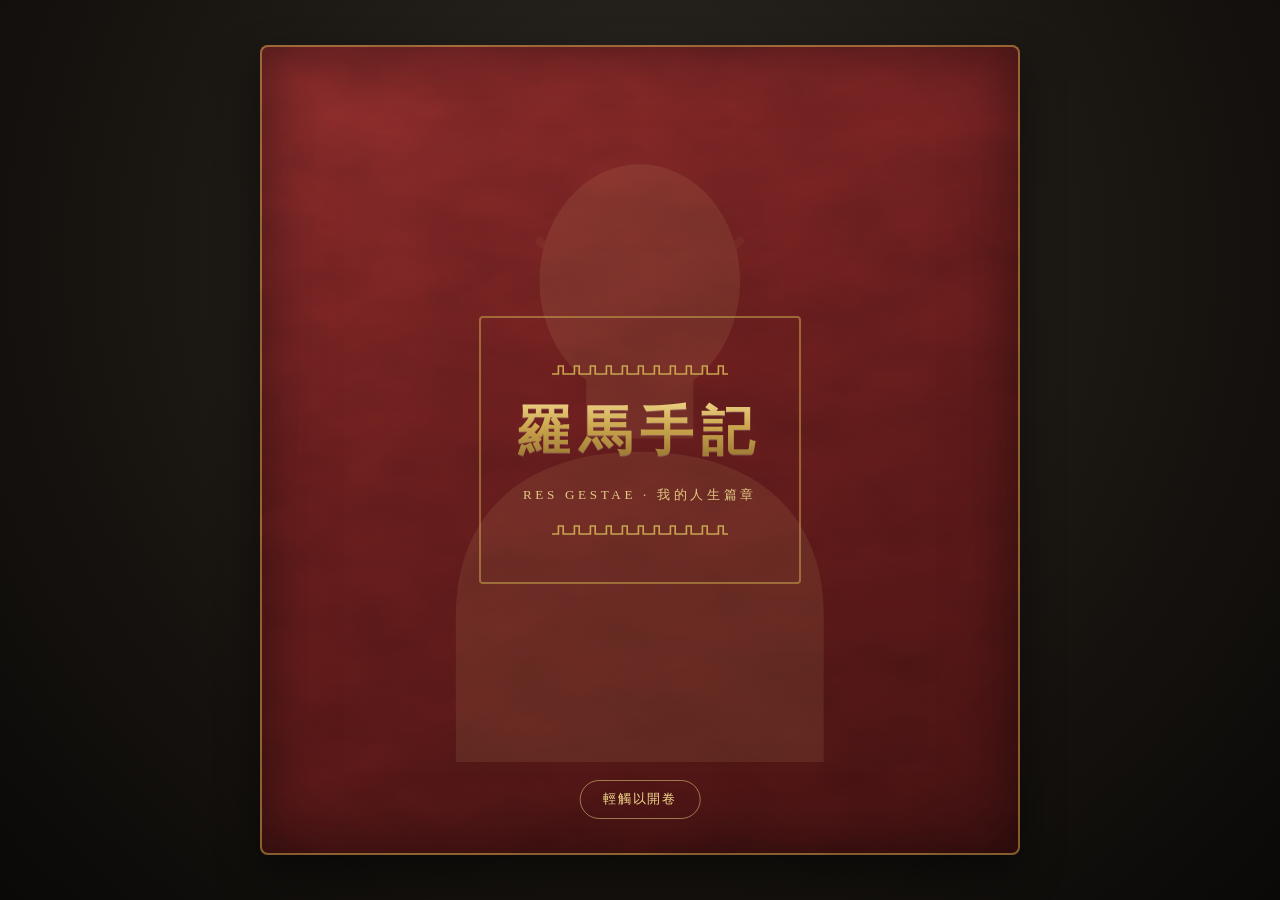
<file: index.html>
<!DOCTYPE html>
<html lang="zh-Hant">
<head>
<meta charset="UTF-8">
<meta name="viewport" content="width=device-width, initial-scale=1.0, viewport-fit=cover">
<title>羅馬手記 · Res Gestae</title>
<style>
  :root{
    --marble-white:#f2efe9;
    --marble-grey:#cfc9bd;
    --marble-vein:#a8a196;
    --marble-dark:#8b8377;
    --leather:#5c1a1a;
    --leather-dark:#3a0f0f;
    --leather-highlight:#7a2727;
    --gold:#c9a44c;
    --gold-bright:#f2d98d;
    --gold-dark:#8a6a2c;
    --parchment:#ecdcb8;
    --parchment-shadow:#d8c49a;
    --parchment-edge:#b89b6a;
    --ink:#2b2420;
    --ink-faded:#574d3f;
    --wax:#7a1f1f;
    --wax-dark:#4c0f0f;
    --wax-highlight:#b23b3b;
    --shadow-soft: 0 18px 44px rgba(0,0,0,.45);
  }

  *{ box-sizing:border-box; }
  html,body{ height:100%; margin:0; }
  body{
    font-family: Georgia, 'Noto Serif TC', 'PMingLiU', 'Times New Roman', serif;
    background:
      radial-gradient(ellipse at 50% 28%, #2c2822 0%, #17130f 62%, #0a0908 100%);
    color: var(--ink);
    overflow:hidden;
    -webkit-font-smoothing:antialiased;
  }
  button{ font-family:inherit; cursor:pointer; }
  input,textarea{ font-family:inherit; }

  .defs-lib{ position:absolute; width:0; height:0; overflow:hidden; }

  /* ===== GOLD TEXT ===== */
  .gold-text{
    background: linear-gradient(180deg, var(--gold-bright), var(--gold) 45%, var(--gold-dark));
    -webkit-background-clip:text; background-clip:text; color:transparent;
    filter: drop-shadow(0 1px 0 rgba(255,255,255,.18));
  }

  /* ===== STAGE / STATE MACHINE ===== */
  .stage{
    position:relative; width:100vw; height:100vh;
    display:flex; align-items:center; justify-content:center;
    perspective: 1800px;
  }
  .view{
    position:absolute;
    width:min(92vw, 760px); height:min(90vh, 900px);
    display:flex; opacity:0; visibility:hidden; pointer-events:none;
    transform: rotateY(-16deg) translateZ(-90px);
    transform-origin:left center;
    transition: opacity .55s ease, transform .65s cubic-bezier(.22,.61,.36,1);
  }
  .stage[data-view="COVER"] .view-cover,
  .stage[data-view="TOC"] .view-toc,
  .stage[data-view="READ"] .view-read,
  .stage[data-view="EDIT"] .view-edit{
    opacity:1; visibility:visible; pointer-events:auto;
    transform: rotateY(0deg) translateZ(0);
  }
  @media (prefers-reduced-motion: reduce){
    .view{ transition: opacity .3s ease; transform:none !important; }
  }
  @media (max-width: 640px){
    .stage{ perspective:none; }
    .view{ transform: translateY(26px); }
  }

  /* ===== COVER ===== */
  .cover{
    position:relative; width:100%; height:100%; border-radius:8px; cursor:pointer;
    background: linear-gradient(160deg, var(--leather-highlight), var(--leather) 40%, var(--leather-dark) 100%);
    box-shadow: var(--shadow-soft), inset 0 0 0 2px rgba(201,164,76,.45), inset 0 0 70px rgba(0,0,0,.55);
    display:flex; align-items:center; justify-content:center; overflow:hidden;
    outline:none;
  }
  .cover-texture{ position:absolute; inset:0; filter:url(#marble-noise); mix-blend-mode:overlay; opacity:.28; pointer-events:none; }
  .cover-bust-watermark{ position:absolute; width:66%; height:auto; opacity:.09; color:var(--gold-bright); top:6%; left:17%; pointer-events:none; }
  .cover-frame{
    position:relative; z-index:1; text-align:center; padding:44px 36px;
    border:2px solid rgba(201,164,76,.55); border-radius:4px; margin:34px;
    display:flex; flex-direction:column; align-items:center; gap:18px;
  }
  .meander-strip{ width:220px; max-width:60vw; height:16px; color:var(--gold); }
  .meander-strip.small{ width:150px; height:12px; }
  .cover-title{ font-size:clamp(2.1rem, 6vw, 3.3rem); letter-spacing:.16em; margin:0; text-transform:uppercase; }
  .cover-subtitle{ letter-spacing:.28em; font-size:.82rem; color:var(--gold-bright); text-transform:uppercase; opacity:.9; margin:0; }
  .cover-open-hint{
    position:absolute; bottom:36px; left:50%; transform:translateX(-50%);
    background:none; border:1px solid rgba(242,217,141,.5); color:var(--gold-bright);
    padding:10px 22px; border-radius:999px; letter-spacing:.15em; font-size:.8rem;
    text-transform:uppercase; z-index:1;
  }
  .cover-open-hint:hover{ background:rgba(242,217,141,.12); }

  /* ===== PAGE / PARCHMENT ===== */
  .page{
    position:relative; width:100%; height:100%; background: var(--parchment);
    border-radius:5px; box-shadow: var(--shadow-soft), inset 0 0 46px rgba(120,90,40,.25);
    padding:34px 38px 28px; overflow-y:auto; display:flex; flex-direction:column;
    clip-path: polygon(0% 1.2%, 2% 0%, 98% 0.6%, 100% 2.2%, 99.4% 98%, 97% 100%, 3% 99.4%, 0.6% 97%);
  }
  .page::before{
    content:''; position:absolute; inset:0; filter:url(#parchment-noise);
    mix-blend-mode:multiply; opacity:.5; pointer-events:none; border-radius:inherit;
  }
  .page::after{
    content:''; position:absolute; inset:0; pointer-events:none;
    background: radial-gradient(ellipse at center, transparent 55%, rgba(120,90,40,.28) 100%);
  }
  .page-header{ display:flex; flex-direction:column; align-items:center; gap:10px; margin-bottom:18px; position:relative; z-index:1; }
  .page-header h2{
    margin:0; letter-spacing:.14em; text-transform:uppercase; font-size:1.4rem; color:var(--ink);
  }

  /* ===== TOC ===== */
  .toc-list{ display:flex; flex-direction:column; gap:10px; position:relative; z-index:1; flex:1; overflow-y:auto; padding-right:4px; }
  .toc-row{
    display:grid; grid-template-columns:auto auto 1fr auto auto; align-items:center; gap:14px;
    background: rgba(255,255,255,.18); border:1px solid var(--parchment-edge); border-radius:6px;
    padding:10px 14px; text-align:left; color:var(--ink); transition: background .2s ease, transform .2s ease;
  }
  .toc-row:hover{ background: rgba(255,255,255,.34); transform: translateX(2px); }
  .toc-index{ font-variant:small-caps; letter-spacing:.05em; color:var(--ink-faded); min-width:28px; }
  .toc-title{ font-size:1.05rem; }
  .toc-date{ color:var(--ink-faded); font-size:.85rem; white-space:nowrap; }
  .toc-seal{ position:relative; width:20px; height:20px; }
  .seal-half{
    position:absolute; inset:0; border-radius:50%;
    background: radial-gradient(circle at 35% 30%, var(--wax-highlight), var(--wax) 55%, var(--wax-dark) 100%);
    transition: transform .45s ease, opacity .45s ease;
  }
  .seal-half.left{ clip-path: polygon(0 0, 50% 0, 50% 100%, 0 100%); }
  .seal-half.right{ clip-path: polygon(50% 0, 100% 0, 100% 100%, 50% 100%); }
  .toc-row.cracking .seal-half.left{ transform: translate(-6px,-3px) rotate(-25deg); opacity:0; }
  .toc-row.cracking .seal-half.right{ transform: translate(6px,-3px) rotate(25deg); opacity:0; }
  .toc-empty{ display:none; flex-direction:column; align-items:center; gap:14px; margin:auto; text-align:center; color:var(--ink-faded); position:relative; z-index:1; }
  .toc-empty svg{ width:120px; height:auto; color: var(--marble-dark); opacity:.5; }
  .toc-actions{ display:flex; justify-content:center; gap:14px; margin-top:18px; position:relative; z-index:1; }
  .btn-new-chapter, .btn-close-book{
    border:1px solid var(--gold-dark); background: linear-gradient(180deg, var(--marble-white), var(--marble-grey));
    color:var(--ink); padding:10px 20px; border-radius:6px; letter-spacing:.08em; font-size:.9rem;
  }
  .btn-new-chapter{ border-color: var(--gold); background: linear-gradient(180deg, var(--gold-bright), var(--gold)); }
  .btn-new-chapter:hover, .btn-close-book:hover{ filter:brightness(1.06); }

  /* ===== MOOD BADGES ===== */
  .mood-badge{ color: var(--mood-color, var(--gold)); }
  .mood-badge.small{ width:26px; height:26px; }
  .mood-badge.large{ width:52px; height:52px; }

  /* ===== READ VIEW ===== */
  .btn-back-tab{
    align-self:flex-start; background: var(--wax); color: var(--marble-white); border:none;
    padding:8px 16px 8px 12px; border-radius:0 6px 6px 0; margin:-34px 0 18px -38px;
    letter-spacing:.06em; font-size:.85rem; position:relative; z-index:1;
    box-shadow: 2px 2px 6px rgba(0,0,0,.3);
  }
  .entry-meta{ display:flex; align-items:center; gap:16px; position:relative; z-index:1; }
  .entry-title{ margin:0 0 4px; font-size:1.6rem; letter-spacing:.04em; }
  .entry-date{ margin:0; color:var(--ink-faded); font-size:.9rem; letter-spacing:.08em; }
  .entry-body{
    position:relative; z-index:1; margin-top:18px; line-height:1.85; font-size:1.05rem;
    white-space:pre-wrap; flex:1;
  }
  .entry-body::first-letter{ font-size:2.6em; float:left; line-height:.85; padding:.05em .08em 0 0; color:var(--gold-dark); font-weight:bold; }
  .entry-actions{ display:flex; gap:14px; margin-top:22px; position:relative; z-index:1; }
  .entry-actions button{
    border:1px solid var(--parchment-edge); background: rgba(255,255,255,.3); color:var(--ink);
    padding:9px 18px; border-radius:6px; font-size:.88rem; letter-spacing:.05em;
  }
  .entry-actions button:hover{ background: rgba(255,255,255,.5); }
  #btn-delete-entry{ border-color: var(--wax); color: var(--wax-dark); }

  /* ===== EDIT VIEW ===== */
  .entry-title-input{
    position:relative; z-index:1; border:none; background:transparent; border-bottom:1px solid var(--parchment-edge);
    font-size:1.5rem; padding:6px 2px; color:var(--ink); letter-spacing:.03em; outline:none;
  }
  .entry-title-input:focus{ border-color: var(--gold-dark); }
  .entry-title-input.shake{ animation: shake .4s; border-color:var(--wax); }
  @keyframes shake{ 0%,100%{transform:translateX(0);} 25%{transform:translateX(-6px);} 75%{transform:translateX(6px);} }
  .entry-date-input{
    position:relative; z-index:1; margin-top:10px; align-self:flex-start; border:1px solid var(--parchment-edge);
    background: rgba(255,255,255,.3); border-radius:4px; padding:6px 8px; color:var(--ink); outline:none;
  }
  .mood-picker{ position:relative; z-index:1; display:flex; flex-wrap:wrap; gap:10px; margin-top:14px; }
  .mood-coin{
    width:44px; height:44px; border-radius:50%; border:2px solid var(--parchment-edge);
    background: radial-gradient(circle at 35% 30%, #fff8e8, var(--marble-grey));
    display:flex; align-items:center; justify-content:center; color: var(--mood-color, var(--gold-dark));
    opacity:.65; transition: all .2s ease;
  }
  .mood-coin svg{ width:24px; height:24px; }
  .mood-coin.selected{
    opacity:1; border-color: var(--mood-color, var(--gold));
    box-shadow: 0 2px 6px rgba(0,0,0,.25), inset 0 0 0 2px rgba(255,255,255,.5);
    transform: translateY(-2px);
  }
  .entry-body-input{
    position:relative; z-index:1; margin-top:16px; flex:1; resize:none; border:none; background:transparent;
    line-height:1.85; font-size:1.02rem; color:var(--ink); outline:none; min-height:200px;
  }
  .seal-save-row{ position:relative; z-index:1; display:flex; align-items:center; gap:16px; margin-top:16px; }
  .seal-hint{ color:var(--ink-faded); font-size:.85rem; letter-spacing:.04em; }
  .wax-seal{
    width:64px; height:64px; border-radius:50%; border:none; background:none; padding:0;
    position:relative; transition: transform .15s ease;
  }
  .wax-seal .seal-body{
    position:absolute; inset:0; border-radius:50%;
    background: radial-gradient(circle at 32% 28%, var(--wax-highlight), var(--wax) 55%, var(--wax-dark) 100%);
    box-shadow: 0 4px 10px rgba(0,0,0,.4), inset 0 0 0 2px rgba(0,0,0,.15);
  }
  .wax-seal svg{ position:relative; width:60%; height:60%; margin:20%; color: rgba(242,217,141,.85); }
  .wax-seal.pressed{ animation: seal-press .5s ease; }
  @keyframes seal-press{
    0%{ transform:scale(1); }
    35%{ transform:scale(.86); }
    60%{ transform:scale(1.08); }
    100%{ transform:scale(1); }
  }

  /* ===== TOAST ===== */
  .toast{
    position:fixed; bottom:28px; left:50%; transform:translate(-50%, 20px);
    background: var(--leather-dark); color: var(--gold-bright); padding:12px 22px;
    border-radius:999px; border:1px solid var(--gold-dark); letter-spacing:.06em; font-size:.9rem;
    opacity:0; pointer-events:none; transition: opacity .3s ease, transform .3s ease; z-index:50;
  }
  .toast.show{ opacity:1; transform:translate(-50%, 0); }

  /* ===== CONFIRM OVERLAY ===== */
  .overlay{
    position:fixed; inset:0; background: rgba(10,8,7,.6); display:flex; align-items:center; justify-content:center;
    opacity:0; pointer-events:none; transition: opacity .25s ease; z-index:60;
  }
  .overlay.active{ opacity:1; pointer-events:auto; }
  .confirm-plaque{
    background: linear-gradient(180deg, var(--marble-white), var(--marble-grey)); border:1px solid var(--marble-dark);
    border-radius:6px; padding:28px 30px; max-width:340px; text-align:center; box-shadow: var(--shadow-soft);
    color: var(--ink);
  }
  .confirm-actions{ display:flex; justify-content:center; gap:14px; margin-top:18px; }
  .confirm-actions button{ border-radius:6px; padding:9px 18px; font-size:.88rem; letter-spacing:.05em; border:1px solid var(--marble-dark); background:rgba(255,255,255,.5); }
  #btn-confirm-delete{ border-color: var(--wax); background: var(--wax); color:var(--marble-white); }

  /* ===== COLOPHON ===== */
  .colophon{ position:absolute; bottom:10px; right:14px; display:flex; align-items:center; gap:6px; opacity:.4; z-index:1; }
  .colophon svg{ width:20px; height:auto; color: var(--ink-faded); }
  .colophon span{ font-size:.68rem; letter-spacing:.18em; color: var(--ink-faded); text-transform:uppercase; }
</style>
</head>
<body>

<svg class="defs-lib" aria-hidden="true" focusable="false">
  <defs>
    <filter id="marble-noise" x="-20%" y="-20%" width="140%" height="140%">
      <feTurbulence type="fractalNoise" baseFrequency="0.012 0.02" numOctaves="4" seed="11" result="n"/>
      <feColorMatrix in="n" type="matrix"
        values="0 0 0 0 0.85
                0 0 0 0 0.83
                0 0 0 0 0.80
                0.5 0.5 0.5 0 0"/>
    </filter>
    <filter id="parchment-noise" x="-20%" y="-20%" width="140%" height="140%">
      <feTurbulence type="fractalNoise" baseFrequency="0.9" numOctaves="2" seed="4" result="n"/>
      <feColorMatrix in="n" type="matrix"
        values="0 0 0 0 0.55
                0 0 0 0 0.42
                0 0 0 0 0.25
                0.35 0.35 0.35 0 0"/>
    </filter>

    <pattern id="meander-pattern" width="20" height="20" patternUnits="userSpaceOnUse">
      <path d="M0 15 H8 V5 H14 V15 H20" stroke="#c9a44c" stroke-width="2" fill="none"/>
    </pattern>

    <symbol id="icon-meander" viewBox="0 0 220 20">
      <rect width="220" height="20" fill="url(#meander-pattern)"/>
    </symbol>

    <symbol id="icon-bust" viewBox="0 0 300 400">
      <g fill="currentColor">
        <ellipse cx="150" cy="112" rx="60" ry="70"/>
        <path d="M118 168 H182 V206 H118 Z"/>
        <path d="M40 400 V312 C40 250 82 214 150 214 C218 214 260 250 260 312 V400 Z"/>
        <path d="M94 96 C110 76 130 66 150 66 C170 66 190 76 206 96" fill="none" stroke="currentColor" stroke-width="6" opacity=".5"/>
        <path d="M90 88 L104 100 M108 78 L118 94 M210 88 L196 100 M192 78 L182 94" stroke="currentColor" stroke-width="5" opacity=".5" stroke-linecap="round"/>
      </g>
    </symbol>

    <symbol id="icon-laurel" viewBox="0 0 220 60">
      <g fill="currentColor">
        <path d="M110 52 C92 42 72 22 62 6" stroke="currentColor" stroke-width="2" fill="none"/>
        <ellipse cx="95" cy="43" rx="9" ry="4" transform="rotate(-30 95 43)"/>
        <ellipse cx="82" cy="34" rx="9" ry="4" transform="rotate(-42 82 34)"/>
        <ellipse cx="70" cy="23" rx="9" ry="4" transform="rotate(-56 70 23)"/>
        <ellipse cx="60" cy="10" rx="8" ry="3.5" transform="rotate(-72 60 10)"/>
        <path d="M110 52 C128 42 148 22 158 6" stroke="currentColor" stroke-width="2" fill="none"/>
        <ellipse cx="125" cy="43" rx="9" ry="4" transform="rotate(30 125 43)"/>
        <ellipse cx="138" cy="34" rx="9" ry="4" transform="rotate(42 138 34)"/>
        <ellipse cx="150" cy="23" rx="9" ry="4" transform="rotate(56 150 23)"/>
        <ellipse cx="160" cy="10" rx="8" ry="3.5" transform="rotate(72 160 10)"/>
      </g>
    </symbol>

    <symbol id="icon-seal-emblem" viewBox="0 0 100 100">
      <circle cx="50" cy="50" r="40" fill="none" stroke="currentColor" stroke-width="3" stroke-dasharray="4 3"/>
      <text x="50" y="63" text-anchor="middle" font-size="42" font-family="Georgia, serif" font-weight="bold" fill="currentColor">R</text>
    </symbol>

    <!-- mood medallions -->
    <symbol id="mood-laurel" viewBox="0 0 48 48">
      <circle cx="24" cy="24" r="21" fill="none" stroke="currentColor" stroke-width="2"/>
      <path d="M24 34 C17 30 12 23 10 14" stroke="currentColor" stroke-width="2" fill="none"/>
      <path d="M24 34 C31 30 36 23 38 14" stroke="currentColor" stroke-width="2" fill="none"/>
      <g fill="currentColor">
        <ellipse cx="16" cy="27" rx="4" ry="2" transform="rotate(-30 16 27)"/>
        <ellipse cx="12" cy="20" rx="4" ry="2" transform="rotate(-50 12 20)"/>
        <ellipse cx="32" cy="27" rx="4" ry="2" transform="rotate(30 32 27)"/>
        <ellipse cx="36" cy="20" rx="4" ry="2" transform="rotate(50 36 20)"/>
      </g>
    </symbol>
    <symbol id="mood-storm" viewBox="0 0 48 48">
      <circle cx="24" cy="24" r="21" fill="none" stroke="currentColor" stroke-width="2"/>
      <path d="M26 10 L15 26 H23 L20 39 L34 20 H25 Z" fill="currentColor"/>
    </symbol>
    <symbol id="mood-dawn" viewBox="0 0 48 48">
      <circle cx="24" cy="24" r="21" fill="none" stroke="currentColor" stroke-width="2"/>
      <circle cx="24" cy="27" r="8" fill="currentColor"/>
      <g stroke="currentColor" stroke-width="2" stroke-linecap="round">
        <line x1="24" y1="8" x2="24" y2="14"/>
        <line x1="10" y1="16" x2="14" y2="19"/>
        <line x1="38" y1="16" x2="34" y2="19"/>
        <line x1="6" y1="27" x2="12" y2="27"/>
        <line x1="42" y1="27" x2="36" y2="27"/>
      </g>
    </symbol>
    <symbol id="mood-calm" viewBox="0 0 48 48">
      <circle cx="24" cy="24" r="21" fill="none" stroke="currentColor" stroke-width="2"/>
      <path d="M8 22 C13 17 16 27 21 22 C26 17 29 27 34 22 C37 19 38 20 40 22" stroke="currentColor" stroke-width="2.5" fill="none" stroke-linecap="round"/>
      <path d="M8 30 C13 25 16 35 21 30 C26 25 29 35 34 30 C37 27 38 28 40 30" stroke="currentColor" stroke-width="2.5" fill="none" stroke-linecap="round"/>
    </symbol>
    <symbol id="mood-sorrow" viewBox="0 0 48 48">
      <circle cx="24" cy="24" r="21" fill="none" stroke="currentColor" stroke-width="2"/>
      <path d="M24 12 C30 22 34 28 24 36 C14 28 18 22 24 12 Z" fill="currentColor"/>
    </symbol>
    <symbol id="mood-struggle" viewBox="0 0 48 48">
      <circle cx="24" cy="24" r="21" fill="none" stroke="currentColor" stroke-width="2"/>
      <path d="M24 10 L36 15 V25 C36 33 30 38 24 40 C18 38 12 33 12 25 V15 Z" fill="currentColor" opacity=".85"/>
      <line x1="24" y1="14" x2="24" y2="36" stroke="var(--parchment,#ecdcb8)" stroke-width="2"/>
    </symbol>
    <symbol id="mood-reflection" viewBox="0 0 48 48">
      <circle cx="24" cy="24" r="21" fill="none" stroke="currentColor" stroke-width="2"/>
      <ellipse cx="24" cy="24" rx="13" ry="8" fill="none" stroke="currentColor" stroke-width="2.5"/>
      <circle cx="24" cy="24" r="4" fill="currentColor"/>
    </symbol>
  </defs>
</svg>

<div class="stage" id="stage" data-view="COVER">

  <section class="view view-cover">
    <div class="cover" id="cover" role="button" tabindex="0" aria-label="開啟封面">
      <div class="cover-texture"></div>
      <svg class="cover-bust-watermark" viewBox="0 0 300 400"><use href="#icon-bust"/></svg>
      <div class="cover-frame">
        <svg class="meander-strip"><use href="#icon-meander"/></svg>
        <h1 class="cover-title gold-text">羅馬手記</h1>
        <p class="cover-subtitle">RES GESTAE · 我的人生篇章</p>
        <svg class="meander-strip"><use href="#icon-meander"/></svg>
      </div>
      <button class="cover-open-hint" id="btn-open-cover" type="button">輕觸以開卷</button>
    </div>
  </section>

  <section class="view view-toc">
    <div class="page">
      <header class="page-header">
        <svg class="meander-strip small"><use href="#icon-meander"/></svg>
        <h2>人生篇章</h2>
        <svg class="meander-strip small"><use href="#icon-meander"/></svg>
      </header>
      <div class="toc-list" id="toc-list"></div>
      <div class="toc-empty" id="toc-empty">
        <svg viewBox="0 0 300 400"><use href="#icon-bust"/></svg>
        <p>尚無篇章。點下方印記，寫下人生的第一頁。</p>
      </div>
      <div class="toc-actions">
        <button class="btn-new-chapter" id="btn-new-chapter" type="button">✒ 新篇章</button>
        <button class="btn-close-book" id="btn-close-book" type="button">閤上書本</button>
      </div>
      <div class="colophon"><svg viewBox="0 0 300 400"><use href="#icon-bust"/></svg><span>manu scriptum</span></div>
    </div>
  </section>

  <section class="view view-read">
    <div class="page">
      <button class="btn-back-tab" id="btn-back-from-read" type="button">◂ 目錄</button>
      <div class="entry-meta">
        <svg class="mood-badge large" id="read-mood" viewBox="0 0 48 48"><use href="#mood-laurel"/></svg>
        <div>
          <h2 class="entry-title" id="read-title"></h2>
          <p class="entry-date" id="read-date"></p>
        </div>
      </div>
      <div class="entry-body" id="read-body"></div>
      <div class="entry-actions">
        <button id="btn-edit-entry" type="button">重寫此頁</button>
        <button id="btn-delete-entry" type="button">撕去此頁</button>
      </div>
    </div>
  </section>

  <section class="view view-edit">
    <div class="page">
      <button class="btn-back-tab" id="btn-back-from-edit" type="button">◂ 目錄</button>
      <input class="entry-title-input" id="edit-title" placeholder="篇章標題……" maxlength="60">
      <input type="date" class="entry-date-input" id="edit-date">
      <div class="mood-picker" id="mood-picker"></div>
      <textarea class="entry-body-input" id="edit-body" placeholder="今日，我……"></textarea>
      <div class="seal-save-row">
        <button class="wax-seal" id="btn-seal-save" type="button" aria-label="封緘存檔">
          <span class="seal-body"></span>
          <svg><use href="#icon-seal-emblem"/></svg>
        </button>
        <span class="seal-hint">按下蠟封以封緘存檔</span>
      </div>
    </div>
  </section>

</div>

<div class="overlay" id="confirm-overlay">
  <div class="confirm-plaque">
    <p>確定要撕去這一頁嗎？此頁一旦撕去，無法復原。</p>
    <div class="confirm-actions">
      <button id="btn-confirm-delete" type="button">撕去</button>
      <button id="btn-cancel-delete" type="button">保留</button>
    </div>
  </div>
</div>

<div class="toast" id="toast"></div>

<script>
(function(){
  'use strict';

  var STORAGE_KEY = 'roman-journal-v1';

  var MOOD_TAGS = [
    { key:'laurel',     label:'桂冠 · 成就', symbol:'mood-laurel',     color:'#c9a44c' },
    { key:'storm',      label:'風暴 · 動盪', symbol:'mood-storm',      color:'#7a1f1f' },
    { key:'dawn',       label:'曙光 · 新生', symbol:'mood-dawn',       color:'#c98a3b' },
    { key:'calm',       label:'靜海 · 平靜', symbol:'mood-calm',       color:'#5c7a86' },
    { key:'sorrow',     label:'哀傷 · 失落', symbol:'mood-sorrow',     color:'#6b7280' },
    { key:'struggle',   label:'戰場 · 挑戰', symbol:'mood-struggle',   color:'#7a5230' },
    { key:'reflection', label:'神諭 · 省思', symbol:'mood-reflection', color:'#5c527a' }
  ];

  function moodByKey(key){
    for (var i=0;i<MOOD_TAGS.length;i++){ if (MOOD_TAGS[i].key===key) return MOOD_TAGS[i]; }
    return MOOD_TAGS[0];
  }

  /* ===== STORAGE ===== */
  function loadEntries(){
    try{
      var raw = localStorage.getItem(STORAGE_KEY);
      if (!raw) return [];
      var data = JSON.parse(raw);
      if (!data || !Array.isArray(data.entries)) return [];
      return data.entries;
    }catch(e){ return []; }
  }
  function saveEntries(entries){
    try{ localStorage.setItem(STORAGE_KEY, JSON.stringify({ version:1, entries:entries })); }
    catch(e){ /* storage unavailable */ }
  }
  function upsertEntry(entry){
    var entries = loadEntries();
    var idx = -1;
    for (var i=0;i<entries.length;i++){ if (entries[i].id===entry.id){ idx=i; break; } }
    if (idx>=0) entries[idx]=entry; else entries.push(entry);
    saveEntries(entries);
  }
  function deleteEntryById(id){
    saveEntries(loadEntries().filter(function(e){ return e.id!==id; }));
  }
  function getEntry(id){
    var entries = loadEntries();
    for (var i=0;i<entries.length;i++){ if (entries[i].id===id) return entries[i]; }
    return null;
  }
  function makeId(){
    if (window.crypto && crypto.randomUUID) return crypto.randomUUID();
    return 'e-' + Date.now() + '-' + Math.random().toString(16).slice(2);
  }

  /* ===== HELPERS ===== */
  function todayISO(){
    var d = new Date();
    var m = String(d.getMonth()+1).padStart(2,'0');
    var day = String(d.getDate()).padStart(2,'0');
    return d.getFullYear() + '-' + m + '-' + day;
  }
  function formatDate(iso){
    if (!iso) return '';
    var parts = iso.split('-');
    if (parts.length!==3) return iso;
    return parts[0] + '年 ' + parseInt(parts[1],10) + '月' + parseInt(parts[2],10) + '日';
  }
  var ROMAN = [[1000,'M'],[900,'CM'],[500,'D'],[400,'CD'],[100,'C'],[90,'XC'],[50,'L'],[40,'XL'],[10,'X'],[9,'IX'],[5,'V'],[4,'IV'],[1,'I']];
  function toRoman(num){
    var res = '';
    for (var i=0;i<ROMAN.length;i++){
      while (num >= ROMAN[i][0]){ res += ROMAN[i][1]; num -= ROMAN[i][0]; }
    }
    return res || 'I';
  }
  function escapeHtml(str){
    return String(str).replace(/[&<>"']/g, function(c){
      return { '&':'&amp;', '<':'&lt;', '>':'&gt;', '"':'&quot;', "'":'&#39;' }[c];
    });
  }
  function prefersReducedMotion(){
    return window.matchMedia && window.matchMedia('(prefers-reduced-motion: reduce)').matches;
  }

  /* ===== STATE MACHINE ===== */
  var stageEl = document.getElementById('stage');
  var state = { view:'COVER', currentEntryId:null };
  function setView(view){
    state.view = view;
    stageEl.dataset.view = view;
  }

  /* ===== TOC ===== */
  var tocListEl = document.getElementById('toc-list');
  var tocEmptyEl = document.getElementById('toc-empty');

  function renderTOC(){
    var entries = loadEntries().slice().sort(function(a,b){
      if (a.date !== b.date) return (b.date||'').localeCompare(a.date||'');
      return (b.createdAt||0) - (a.createdAt||0);
    });
    tocListEl.innerHTML = '';
    if (entries.length===0){
      tocEmptyEl.style.display = 'flex';
      tocListEl.style.display = 'none';
      return;
    }
    tocEmptyEl.style.display = 'none';
    tocListEl.style.display = 'flex';
    entries.forEach(function(entry, i){
      var mood = moodByKey(entry.mood);
      var row = document.createElement('button');
      row.type = 'button';
      row.className = 'toc-row';
      row.innerHTML =
        '<span class="toc-index">' + toRoman(entries.length - i) + '</span>' +
        '<span class="toc-seal"><span class="seal-half left"></span><span class="seal-half right"></span></span>' +
        '<span class="toc-title">' + escapeHtml(entry.title || '無題') + '</span>' +
        '<span class="toc-date">' + formatDate(entry.date) + '</span>' +
        '<svg class="mood-badge small" viewBox="0 0 48 48" style="--mood-color:' + mood.color + '"><use href="#' + mood.symbol + '"/></svg>';
      row.addEventListener('click', function(){ openEntry(entry.id, row); });
      tocListEl.appendChild(row);
    });
  }

  function openEntry(id, rowEl){
    if (rowEl) rowEl.classList.add('cracking');
    var delay = prefersReducedMotion() ? 0 : 420;
    setTimeout(function(){ showEntry(id); }, delay);
  }

  function showEntry(id){
    var entry = getEntry(id);
    if (!entry){ renderTOC(); setView('TOC'); return; }
    state.currentEntryId = id;
    var mood = moodByKey(entry.mood);
    document.getElementById('read-title').textContent = entry.title || '無題';
    document.getElementById('read-date').textContent = formatDate(entry.date);
    document.getElementById('read-body').textContent = entry.body || '';
    var readMoodEl = document.getElementById('read-mood');
    readMoodEl.querySelector('use').setAttribute('href', '#' + mood.symbol);
    readMoodEl.style.setProperty('--mood-color', mood.color);
    setView('READ');
  }

  /* ===== EDIT ===== */
  var selectedMood = MOOD_TAGS[0].key;
  var editDraftIsNew = false;
  var autosaveTimer = null;

  var editTitleEl = document.getElementById('edit-title');
  var editDateEl = document.getElementById('edit-date');
  var editBodyEl = document.getElementById('edit-body');
  var moodPickerEl = document.getElementById('mood-picker');

  function renderMoodPicker(selected){
    selectedMood = selected || MOOD_TAGS[0].key;
    moodPickerEl.innerHTML = '';
    MOOD_TAGS.forEach(function(m){
      var btn = document.createElement('button');
      btn.type = 'button';
      btn.className = 'mood-coin' + (m.key===selectedMood ? ' selected' : '');
      btn.style.setProperty('--mood-color', m.color);
      btn.title = m.label;
      btn.setAttribute('aria-label', m.label);
      btn.innerHTML = '<svg viewBox="0 0 48 48"><use href="#' + m.symbol + '"/></svg>';
      btn.addEventListener('click', function(){
        selectedMood = m.key;
        moodPickerEl.querySelectorAll('.mood-coin').forEach(function(b){ b.classList.remove('selected'); });
        btn.classList.add('selected');
        autosave();
      });
      moodPickerEl.appendChild(btn);
    });
  }

  function openEditor(id, isNew){
    var entry = getEntry(id);
    if (!entry) return;
    state.currentEntryId = id;
    editDraftIsNew = !!isNew;
    editTitleEl.value = entry.title || '';
    editDateEl.value = entry.date || todayISO();
    editBodyEl.value = entry.body || '';
    renderMoodPicker(entry.mood);
    setView('EDIT');
    setTimeout(function(){ editTitleEl.focus(); }, 50);
  }

  function currentEditEntry(){
    var id = state.currentEntryId;
    var existing = getEntry(id) || { id:id, createdAt:Date.now() };
    return {
      id: id,
      title: editTitleEl.value,
      date: editDateEl.value || todayISO(),
      body: editBodyEl.value,
      mood: selectedMood,
      createdAt: existing.createdAt || Date.now(),
      updatedAt: Date.now()
    };
  }

  function autosave(){
    clearTimeout(autosaveTimer);
    autosaveTimer = setTimeout(function(){
      if (!state.currentEntryId) return;
      upsertEntry(currentEditEntry());
    }, 800);
  }
  [editTitleEl, editDateEl, editBodyEl].forEach(function(el){
    el.addEventListener('input', autosave);
  });

  function leaveEditor(){
    var id = state.currentEntryId;
    if (editDraftIsNew){
      var entry = getEntry(id);
      if (entry && !(entry.title||'').trim() && !(entry.body||'').trim()){
        deleteEntryById(id);
      }
    }
    editDraftIsNew = false;
  }

  /* ===== TOAST ===== */
  var toastEl = document.getElementById('toast');
  var toastTimer = null;
  function showToast(msg){
    toastEl.textContent = msg;
    toastEl.classList.add('show');
    clearTimeout(toastTimer);
    toastTimer = setTimeout(function(){ toastEl.classList.remove('show'); }, 1600);
  }

  /* ===== CONFIRM OVERLAY ===== */
  var confirmOverlayEl = document.getElementById('confirm-overlay');
  function showConfirm(){ confirmOverlayEl.classList.add('active'); }
  function hideConfirm(){ confirmOverlayEl.classList.remove('active'); }
  document.getElementById('btn-cancel-delete').addEventListener('click', hideConfirm);
  document.getElementById('btn-confirm-delete').addEventListener('click', function(){
    deleteEntryById(state.currentEntryId);
    hideConfirm();
    renderTOC();
    setView('TOC');
    showToast('此頁已撕去');
  });
  document.addEventListener('keydown', function(e){
    if (e.key === 'Escape' && confirmOverlayEl.classList.contains('active')) hideConfirm();
  });

  /* ===== NAVIGATION WIRING ===== */
  function openCover(){ renderTOC(); setView('TOC'); }
  document.getElementById('btn-open-cover').addEventListener('click', openCover);
  var coverEl = document.getElementById('cover');
  coverEl.addEventListener('click', openCover);
  coverEl.addEventListener('keydown', function(e){
    if (e.key === 'Enter' || e.key === ' '){ e.preventDefault(); openCover(); }
  });

  document.getElementById('btn-close-book').addEventListener('click', function(){ setView('COVER'); });

  document.getElementById('btn-new-chapter').addEventListener('click', function(){
    var entry = { id: makeId(), title:'', date: todayISO(), body:'', mood: MOOD_TAGS[0].key, createdAt: Date.now(), updatedAt: Date.now() };
    upsertEntry(entry);
    openEditor(entry.id, true);
  });

  document.getElementById('btn-back-from-read').addEventListener('click', function(){
    renderTOC();
    setView('TOC');
  });

  document.getElementById('btn-edit-entry').addEventListener('click', function(){
    openEditor(state.currentEntryId, false);
  });

  document.getElementById('btn-delete-entry').addEventListener('click', showConfirm);

  document.getElementById('btn-back-from-edit').addEventListener('click', function(){
    leaveEditor();
    renderTOC();
    setView('TOC');
  });

  document.getElementById('btn-seal-save').addEventListener('click', function(){
    var titleVal = editTitleEl.value.trim();
    if (!titleVal){
      editTitleEl.focus();
      editTitleEl.classList.add('shake');
      setTimeout(function(){ editTitleEl.classList.remove('shake'); }, 500);
      return;
    }
    clearTimeout(autosaveTimer);
    upsertEntry(currentEditEntry());
    editDraftIsNew = false;

    var sealBtn = this;
    sealBtn.classList.add('pressed');
    setTimeout(function(){ sealBtn.classList.remove('pressed'); }, 500);
    showToast('已封緘於羊皮卷');

    var id = state.currentEntryId;
    var delay = prefersReducedMotion() ? 0 : 400;
    setTimeout(function(){
      renderTOC();
      showEntry(id);
    }, delay);
  });

  /* ===== INIT ===== */
  renderTOC();
  setView('COVER');
})();
</script>
</body>
</html>
</file>
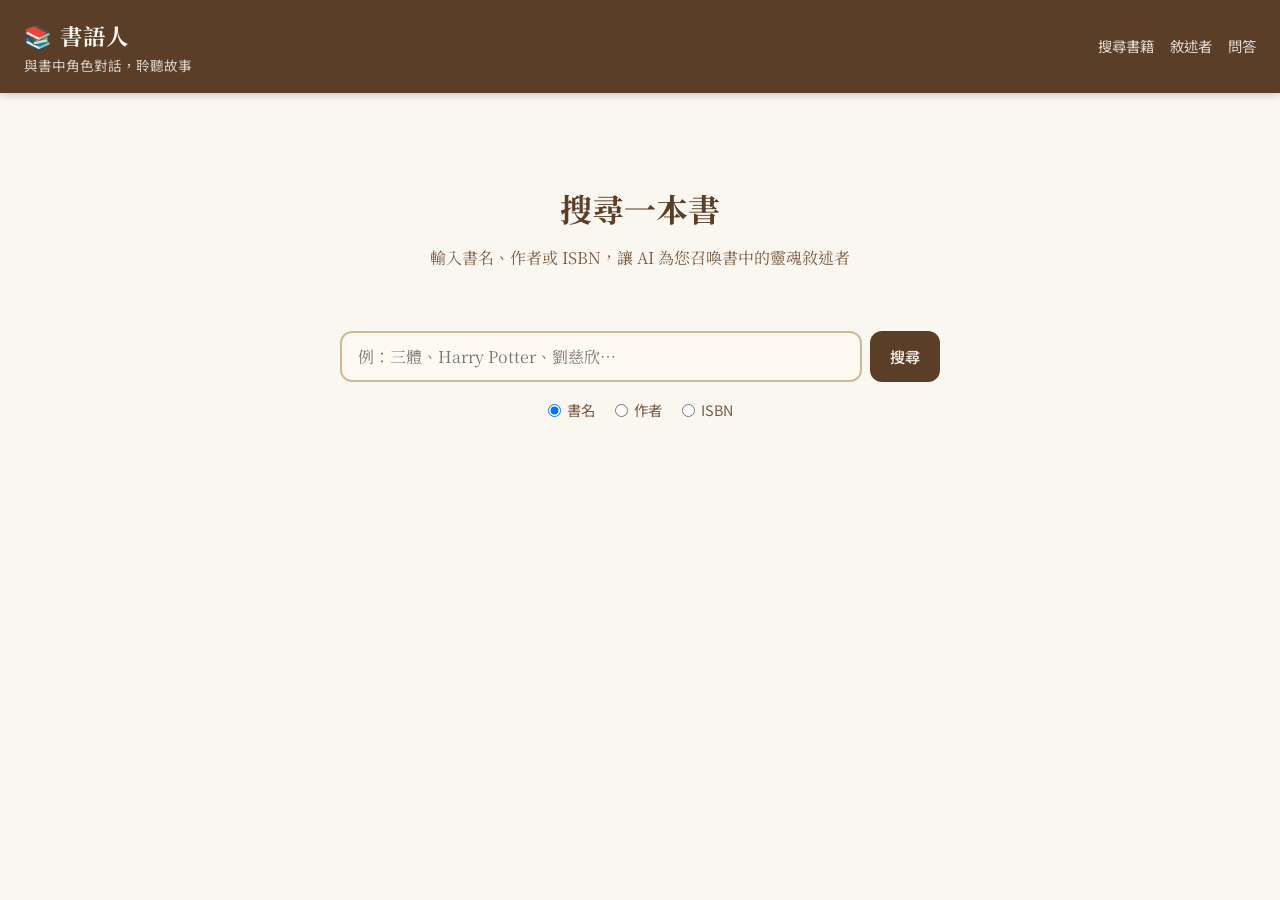
<file: static/index.html>
<!DOCTYPE html>
<html lang="zh-TW">
<head>
  <meta charset="UTF-8" />
  <meta name="viewport" content="width=device-width, initial-scale=1.0" />
  <title>書語人 — 與書中角色對話</title>
  <link rel="stylesheet" href="/static/style.css" />
</head>
<body>

<header>
  <div>
    <h1>📚 書語人</h1>
    <div class="subtitle">與書中角色對話，聆聽故事</div>
  </div>
  <nav>
    <a href="/">搜尋書籍</a>
    <a href="/narrator">敘述者</a>
    <a href="/qa">問答</a>
  </nav>
</header>

<div class="loading-overlay" id="loadingOverlay">
  <div class="spinner"></div>
  <div class="loading-text">正在為您創建敘述者角色，請稍候…</div>
</div>

<main>
  <div class="container">
    <div class="hero">
      <h2>搜尋一本書</h2>
      <p>輸入書名、作者或 ISBN，讓 AI 為您召喚書中的靈魂敘述者</p>
    </div>

    <form class="search-form" id="searchForm">
      <input type="text" id="searchInput" placeholder="例：三體、Harry Potter、劉慈欣…" autocomplete="off" />
      <button type="submit" class="btn btn-primary" id="searchBtn">搜尋</button>
    </form>

    <div class="search-type-group">
      <label><input type="radio" name="searchType" value="title" checked /> 書名</label>
      <label><input type="radio" name="searchType" value="author" /> 作者</label>
      <label><input type="radio" name="searchType" value="isbn" /> ISBN</label>
    </div>

    <div id="alertArea"></div>
    <div id="resultsArea" class="book-grid"></div>
  </div>
</main>

<script src="/static/app.js"></script>
<script>
const searchForm = document.getElementById('searchForm');
const searchInput = document.getElementById('searchInput');
const searchBtn = document.getElementById('searchBtn');
const resultsArea = document.getElementById('resultsArea');
const alertArea = document.getElementById('alertArea');
const loadingOverlay = document.getElementById('loadingOverlay');

searchForm.addEventListener('submit', async (e) => {
  e.preventDefault();
  const query = searchInput.value.trim();
  if (!query) return;
  const searchType = document.querySelector('input[name="searchType"]:checked').value;

  searchBtn.disabled = true;
  searchBtn.textContent = '搜尋中…';
  resultsArea.innerHTML = '';
  alertArea.innerHTML = '';

  try {
    const data = await apiPost('/api/books/search', { query, search_type: searchType });
    if (!data.books || data.books.length === 0) {
      alertArea.innerHTML = '<div class="alert alert-info">找不到相關書籍，請嘗試其他關鍵字。</div>';
      return;
    }
    renderBooks(data.books);
  } catch (err) {
    showError(alertArea, '搜尋失敗：' + err.message);
  } finally {
    searchBtn.disabled = false;
    searchBtn.textContent = '搜尋';
  }
});

function renderBooks(books) {
  resultsArea.innerHTML = '';
  for (const book of books) {
    const card = document.createElement('div');
    card.className = 'book-card';

    const coverHtml = book.cover_url
      ? `<img class="book-card-cover" src="${book.cover_url}" alt="封面" onerror="this.style.display='none'" />`
      : `<div class="book-card-cover-placeholder">📖</div>`;

    const authorsText = book.authors?.length ? book.authors.join('、') : '未知作者';
    const yearText = book.year ? `（${book.year}）` : '';
    const desc = book.description || '暫無簡介';

    card.innerHTML = `
      <div class="book-card-row">
        ${coverHtml}
        <div class="book-card-info">
          <div class="book-card-title">${escHtml(book.title)}</div>
          <div class="book-card-author">${escHtml(authorsText)} ${yearText}</div>
          <div class="book-card-desc">${escHtml(desc)}</div>
        </div>
      </div>
      <button class="btn btn-gold" data-book='${encodeURIComponent(JSON.stringify(book))}'>
        ✨ 召喚敘述者角色
      </button>`;

    card.querySelector('button').addEventListener('click', (e) => {
      const bookData = JSON.parse(decodeURIComponent(e.currentTarget.dataset.book));
      createNarrator(bookData);
    });

    resultsArea.appendChild(card);
  }
}

async function createNarrator(book) {
  showLoading(loadingOverlay, `正在為《${book.title}》創建敘述者角色，請稍候（約需 15-30 秒）…`);
  alertArea.innerHTML = '';

  try {
    const data = await apiPost('/api/books/create-narrator', { book });
    AppState.sessionId = data.session_id;
    AppState.book = data.book;
    AppState.character = data.character;
    AppState.chapters = data.chapters;
    navigateTo('narrator');
  } catch (err) {
    hideLoading(loadingOverlay);
    showError(alertArea, '無法創建敘述者：' + err.message);
  }
}

function escHtml(str) {
  return String(str).replace(/&/g,'&amp;').replace(/</g,'&lt;').replace(/>/g,'&gt;').replace(/"/g,'&quot;');
}
</script>
</body>
</html>
</file>
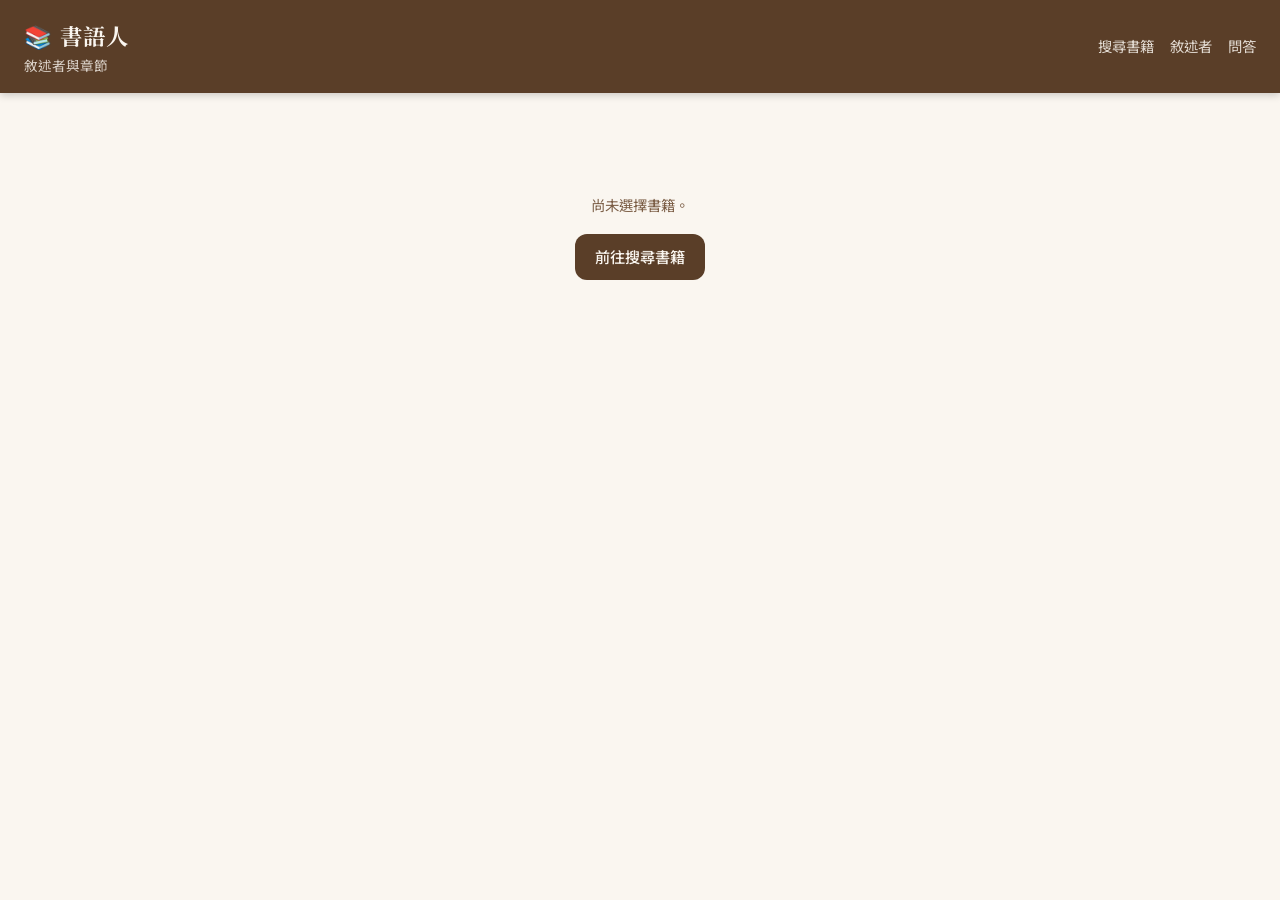
<file: static/narrator.html>
<!DOCTYPE html>
<html lang="zh-TW">
<head>
  <meta charset="UTF-8" />
  <meta name="viewport" content="width=device-width, initial-scale=1.0" />
  <title>書語人 — 敘述者與章節</title>
  <link rel="stylesheet" href="/static/style.css" />
</head>
<body>

<header>
  <div>
    <h1>📚 書語人</h1>
    <div class="subtitle" id="headerSubtitle">敘述者與章節</div>
  </div>
  <nav>
    <a href="/">搜尋書籍</a>
    <a href="/narrator">敘述者</a>
    <a href="/qa">問答</a>
  </nav>
</header>

<div class="loading-overlay" id="loadingOverlay">
  <div class="spinner"></div>
  <div class="loading-text">正在載入…</div>
</div>

<main>
  <div class="container">
    <div id="alertArea"></div>

    <div class="narrator-layout" id="narratorLayout" style="display:none">
      <!-- Character Card -->
      <aside>
        <div class="character-card">
          <div class="character-avatar" id="charAvatar">書</div>
          <div class="character-name" id="charName">載入中…</div>
          <div class="character-background" id="charBackground"></div>
          <div class="character-style" id="charStyle"></div>
          <div class="character-traits" id="charTraits"></div>
          <div class="character-greeting" id="charGreeting"></div>
          <div style="margin-top:20px">
            <a href="/qa" class="btn btn-gold" style="display:block;text-align:center;text-decoration:none">
              💬 開始與角色對話
            </a>
          </div>
        </div>
      </aside>

      <!-- Chapters Panel -->
      <div class="chapters-panel">
        <div class="chapters-header">📑 章節列表</div>
        <div class="chapters-body">
          <div class="chapter-list" id="chapterList"></div>
          <div class="narration-area" id="narrationArea">
            <div class="narration-placeholder">← 點擊左側章節，聆聽敘述者講述</div>
          </div>
        </div>
      </div>
    </div>

    <!-- No session fallback -->
    <div id="noSession" class="text-center hidden" style="padding:60px 0">
      <p class="text-muted">尚未選擇書籍。</p>
      <a href="/" class="btn btn-primary mt-16" style="display:inline-block;text-decoration:none">前往搜尋書籍</a>
    </div>
  </div>
</main>

<script src="/static/app.js"></script>
<script>
const alertArea = document.getElementById('alertArea');
const narratorLayout = document.getElementById('narratorLayout');
const noSession = document.getElementById('noSession');
const loadingOverlay = document.getElementById('loadingOverlay');

let sessionData = null;

async function init() {
  const sessionId = AppState.sessionId;
  if (!sessionId) {
    noSession.classList.remove('hidden');
    return;
  }

  // Try local state first for speed
  const book = AppState.book;
  const character = AppState.character;
  const chapters = AppState.chapters;

  if (book && character && chapters?.length) {
    sessionData = { session_id: sessionId, book, character, chapters };
    renderPage(sessionData);
    return;
  }

  // Fallback: fetch from server
  showLoading(loadingOverlay, '正在恢復工作階段…');
  try {
    sessionData = await apiGet(`/api/session/${sessionId}`);
    AppState.book = sessionData.book;
    AppState.character = sessionData.character;
    AppState.chapters = sessionData.chapters;
    renderPage(sessionData);
  } catch (err) {
    hideLoading(loadingOverlay);
    noSession.classList.remove('hidden');
  } finally {
    hideLoading(loadingOverlay);
  }
}

function renderPage(data) {
  const { book, character, chapters } = data;

  document.getElementById('headerSubtitle').textContent = `《${book.title}》`;
  document.title = `書語人 — ${book.title}`;

  // Character card
  document.getElementById('charAvatar').textContent = getCharacterInitials(character.name);
  document.getElementById('charName').textContent = character.name;
  document.getElementById('charBackground').textContent = character.background || '';
  document.getElementById('charStyle').textContent = `說話風格：${character.speaking_style || ''}`;

  const traitsEl = document.getElementById('charTraits');
  for (const trait of (character.personality_traits || [])) {
    const chip = document.createElement('span');
    chip.className = 'trait-chip';
    chip.textContent = trait;
    traitsEl.appendChild(chip);
  }

  document.getElementById('charGreeting').textContent = character.greeting || '';

  // Chapter list
  const chapterList = document.getElementById('chapterList');
  for (const ch of chapters) {
    const item = document.createElement('div');
    item.className = 'chapter-item';
    item.dataset.num = ch.number;
    item.innerHTML = `<span class="ch-num">${ch.number}</span><span>${escHtml(ch.title)}</span>`;
    item.addEventListener('click', () => loadNarration(ch.number, ch.title));
    chapterList.appendChild(item);
  }

  narratorLayout.style.display = 'grid';

  // Auto-load first chapter
  if (chapters.length > 0) {
    loadNarration(chapters[0].number, chapters[0].title);
  }
}

async function loadNarration(chapterNumber, chapterTitle) {
  // Update active state
  document.querySelectorAll('.chapter-item').forEach(el => {
    el.classList.toggle('active', parseInt(el.dataset.num) === chapterNumber);
  });

  const area = document.getElementById('narrationArea');
  area.innerHTML = `
    <div class="narration-loading">
      <div class="spinner"></div>
      <div>「${escHtml(sessionData.character.name)}」正在講述第 ${chapterNumber} 章…</div>
    </div>`;

  try {
    const data = await apiPost('/api/narrate/chapter', {
      session_id: sessionData.session_id,
      chapter_number: chapterNumber,
    });
    area.innerHTML = `
      <div class="narration-title">第 ${data.chapter_number} 章 — ${escHtml(data.chapter_title)}</div>
      <div class="narration-text">${escHtml(data.narration)}</div>`;
  } catch (err) {
    area.innerHTML = `<div class="alert alert-error">載入失敗：${escHtml(err.message)}</div>`;
  }
}

function escHtml(str) {
  return String(str).replace(/&/g,'&amp;').replace(/</g,'&lt;').replace(/>/g,'&gt;').replace(/"/g,'&quot;');
}

init();
</script>
</body>
</html>
</file>
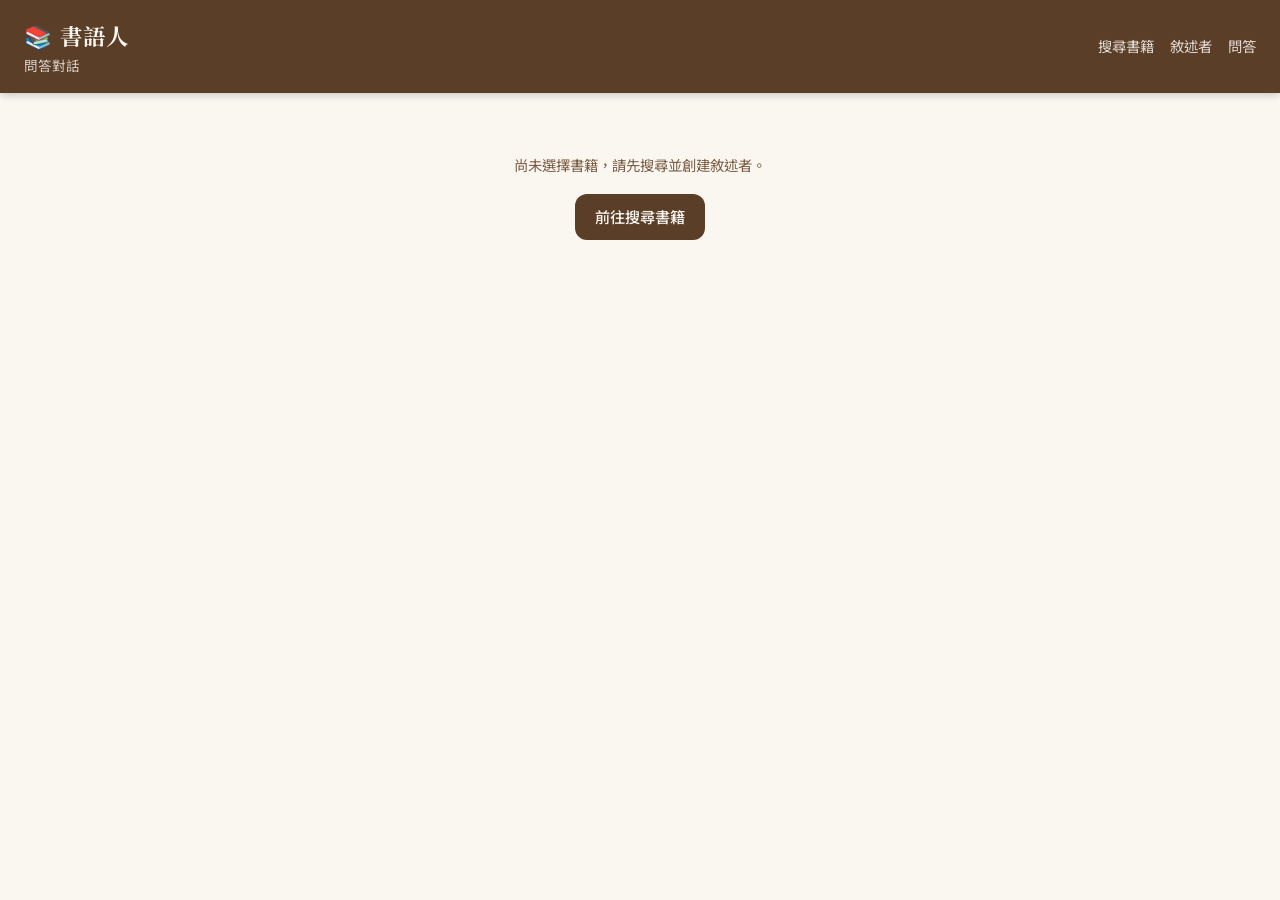
<file: static/qa.html>
<!DOCTYPE html>
<html lang="zh-TW">
<head>
  <meta charset="UTF-8" />
  <meta name="viewport" content="width=device-width, initial-scale=1.0" />
  <title>書語人 — 問答對話</title>
  <link rel="stylesheet" href="/static/style.css" />
  <style>
    body { display: flex; flex-direction: column; height: 100vh; overflow: hidden; }
    main { flex: 1; display: flex; flex-direction: column; overflow: hidden; padding: 0; }
    .qa-layout { flex: 1; display: flex; flex-direction: column; overflow: hidden; }
  </style>
</head>
<body>

<header>
  <div>
    <h1>📚 書語人</h1>
    <div class="subtitle">問答對話</div>
  </div>
  <nav>
    <a href="/">搜尋書籍</a>
    <a href="/narrator">敘述者</a>
    <a href="/qa">問答</a>
  </nav>
</header>

<main>
  <!-- No session fallback -->
  <div id="noSession" class="hidden text-center" style="padding:60px 24px">
    <p class="text-muted">尚未選擇書籍，請先搜尋並創建敘述者。</p>
    <a href="/" class="btn btn-primary mt-16" style="display:inline-block;text-decoration:none">前往搜尋書籍</a>
  </div>

  <div class="qa-layout" id="qaLayout" style="display:none">
    <div class="qa-book-header">
      <span>📖 <span class="qa-book-title" id="qaBookTitle"></span></span>
      <span>✦</span>
      <span>敘述者：<span class="qa-char-name" id="qaCharName"></span></span>
      <a href="/narrator" class="qa-back">← 返回章節</a>
    </div>

    <div class="chat-thread" id="chatThread">
      <div class="chat-empty" id="chatEmpty">
        <div>向敘述者提出你的問題吧！</div>
        <div class="chat-suggestions" id="suggestions">
          <button class="suggestion-chip" onclick="fillSuggestion(this)">這本書的主要主題是什麼？</button>
          <button class="suggestion-chip" onclick="fillSuggestion(this)">書中最令你印象深刻的是什麼？</button>
          <button class="suggestion-chip" onclick="fillSuggestion(this)">你能描述一下故事的起源嗎？</button>
        </div>
      </div>
    </div>

    <div class="chat-input-area">
      <div style="flex:1">
        <textarea id="questionInput" rows="1" placeholder="輸入問題… （Enter 送出，Shift+Enter 換行）"></textarea>
        <div class="chat-hint">Enter 送出 · Shift+Enter 換行</div>
      </div>
      <button class="btn btn-primary" id="sendBtn">送出</button>
    </div>
  </div>
</main>

<script src="/static/app.js"></script>
<script>
const qaLayout = document.getElementById('qaLayout');
const noSession = document.getElementById('noSession');
const chatThread = document.getElementById('chatThread');
const chatEmpty = document.getElementById('chatEmpty');
const questionInput = document.getElementById('questionInput');
const sendBtn = document.getElementById('sendBtn');

let sessionData = null;
let isLoading = false;

async function init() {
  const sessionId = AppState.sessionId;
  if (!sessionId) {
    noSession.classList.remove('hidden');
    return;
  }

  const book = AppState.book;
  const character = AppState.character;
  if (book && character) {
    sessionData = { session_id: sessionId, book, character };
    renderHeader();
    qaLayout.style.display = 'flex';
    return;
  }

  try {
    sessionData = await apiGet(`/api/session/${sessionId}`);
    AppState.book = sessionData.book;
    AppState.character = sessionData.character;
    renderHeader();
    qaLayout.style.display = 'flex';
  } catch {
    noSession.classList.remove('hidden');
  }
}

function renderHeader() {
  document.getElementById('qaBookTitle').textContent = sessionData.book.title;
  document.getElementById('qaCharName').textContent = sessionData.character.name;
  document.title = `書語人 — 與${sessionData.character.name}對話`;
}

async function sendQuestion(question) {
  if (!question.trim() || isLoading || !sessionData) return;
  isLoading = true;
  sendBtn.disabled = true;

  chatEmpty.style.display = 'none';
  appendMessage('user', '我', question);

  const typingEl = appendTyping();

  try {
    const data = await apiPost('/api/qa/ask', {
      session_id: sessionData.session_id,
      question,
    });
    typingEl.remove();
    appendMessage('narrator', data.character_name, data.answer);
  } catch (err) {
    typingEl.remove();
    appendMessage('narrator', '系統', `抱歉，發生錯誤：${err.message}`);
  } finally {
    isLoading = false;
    sendBtn.disabled = false;
    questionInput.focus();
  }
}

function appendMessage(role, name, content) {
  const msg = document.createElement('div');
  msg.className = `message ${role}`;

  const initials = role === 'user' ? '我' : getCharacterInitials(name);

  msg.innerHTML = `
    <div class="msg-avatar">${escHtml(initials)}</div>
    <div>
      <div class="msg-name">${escHtml(name)}</div>
      <div class="msg-bubble">${escHtml(content)}</div>
    </div>`;

  chatThread.appendChild(msg);
  chatThread.scrollTop = chatThread.scrollHeight;
  return msg;
}

function appendTyping() {
  const msg = document.createElement('div');
  msg.className = 'message narrator';
  const charName = sessionData?.character?.name || '敘述者';
  msg.innerHTML = `
    <div class="msg-avatar">${escHtml(getCharacterInitials(charName))}</div>
    <div>
      <div class="msg-name">${escHtml(charName)}</div>
      <div class="msg-bubble" style="color:var(--muted);font-style:italic">正在思考中…</div>
    </div>`;
  chatThread.appendChild(msg);
  chatThread.scrollTop = chatThread.scrollHeight;
  return msg;
}

function fillSuggestion(btn) {
  questionInput.value = btn.textContent;
  questionInput.focus();
}

// Auto-resize textarea
questionInput.addEventListener('input', () => {
  questionInput.style.height = 'auto';
  questionInput.style.height = Math.min(questionInput.scrollHeight, 120) + 'px';
});

questionInput.addEventListener('keydown', (e) => {
  if (e.key === 'Enter' && !e.shiftKey) {
    e.preventDefault();
    const q = questionInput.value.trim();
    if (q) {
      questionInput.value = '';
      questionInput.style.height = 'auto';
      sendQuestion(q);
    }
  }
});

sendBtn.addEventListener('click', () => {
  const q = questionInput.value.trim();
  if (q) {
    questionInput.value = '';
    questionInput.style.height = 'auto';
    sendQuestion(q);
  }
});

function escHtml(str) {
  return String(str).replace(/&/g,'&amp;').replace(/</g,'&lt;').replace(/>/g,'&gt;').replace(/"/g,'&quot;');
}

init();
</script>
</body>
</html>
</file>
<file: static/style.css>
@import url('https://fonts.googleapis.com/css2?family=Noto+Serif+TC:wght@400;600;700&family=Noto+Sans+TC:wght@400;500&display=swap');

:root {
  --bg: #faf6f0;
  --card-bg: #fff9f2;
  --parchment: #f0e6d0;
  --border: #d4b896;
  --text: #2c1810;
  --muted: #7a5c44;
  --gold: #8b6914;
  --gold-light: #c49a2a;
  --accent: #5a3e28;
  --user-bubble: #e8f0fe;
  --narrator-bubble: #f0e6d0;
  --shadow: 0 2px 12px rgba(44, 24, 16, 0.08);
  --radius: 12px;
}

* { box-sizing: border-box; margin: 0; padding: 0; }

body {
  font-family: 'Noto Serif TC', serif;
  background: var(--bg);
  color: var(--text);
  min-height: 100vh;
  line-height: 1.7;
}

/* ── Layout ── */
.container { max-width: 1100px; margin: 0 auto; padding: 0 24px; }

header {
  background: var(--accent);
  color: #faf6f0;
  padding: 16px 24px;
  display: flex;
  align-items: center;
  gap: 16px;
  box-shadow: 0 2px 8px rgba(0,0,0,0.2);
}
header h1 { font-size: 1.4rem; font-weight: 700; letter-spacing: 0.05em; }
header .subtitle { font-size: 0.85rem; opacity: 0.8; font-family: 'Noto Sans TC', sans-serif; }
header nav { margin-left: auto; display: flex; gap: 16px; }
header nav a {
  color: #faf6f0;
  text-decoration: none;
  font-size: 0.9rem;
  opacity: 0.85;
  font-family: 'Noto Sans TC', sans-serif;
  transition: opacity 0.2s;
}
header nav a:hover { opacity: 1; }

main { padding: 40px 0 60px; }

/* ── Search page ── */
.hero { text-align: center; padding: 48px 0 32px; }
.hero h2 { font-size: 2rem; color: var(--accent); margin-bottom: 8px; }
.hero p { color: var(--muted); font-size: 1rem; }

.search-form {
  display: flex;
  gap: 8px;
  max-width: 600px;
  margin: 28px auto 16px;
}
.search-form input {
  flex: 1;
  padding: 12px 16px;
  border: 2px solid var(--border);
  border-radius: var(--radius);
  font-size: 1rem;
  font-family: 'Noto Serif TC', serif;
  background: var(--card-bg);
  color: var(--text);
  transition: border-color 0.2s;
}
.search-form input:focus { outline: none; border-color: var(--gold); }

.search-type-group {
  display: flex;
  gap: 20px;
  justify-content: center;
  margin-bottom: 24px;
  font-family: 'Noto Sans TC', sans-serif;
  font-size: 0.9rem;
  color: var(--muted);
}
.search-type-group label { display: flex; align-items: center; gap: 6px; cursor: pointer; }

/* ── Buttons ── */
.btn {
  padding: 10px 20px;
  border: none;
  border-radius: var(--radius);
  cursor: pointer;
  font-family: 'Noto Sans TC', sans-serif;
  font-size: 0.95rem;
  transition: all 0.2s;
  font-weight: 500;
}
.btn-primary {
  background: var(--accent);
  color: #faf6f0;
}
.btn-primary:hover { background: var(--gold); }
.btn-primary:disabled { opacity: 0.5; cursor: not-allowed; }

.btn-gold {
  background: var(--gold);
  color: #faf6f0;
}
.btn-gold:hover { background: var(--gold-light); }

.btn-outline {
  background: transparent;
  color: var(--accent);
  border: 2px solid var(--accent);
}
.btn-outline:hover { background: var(--accent); color: #faf6f0; }

/* ── Book cards ── */
.book-grid {
  display: grid;
  grid-template-columns: repeat(auto-fill, minmax(280px, 1fr));
  gap: 20px;
  margin-top: 32px;
}

.book-card {
  background: var(--card-bg);
  border: 1px solid var(--border);
  border-radius: var(--radius);
  padding: 20px;
  box-shadow: var(--shadow);
  display: flex;
  flex-direction: column;
  gap: 12px;
  transition: transform 0.2s, box-shadow 0.2s;
}
.book-card:hover { transform: translateY(-2px); box-shadow: 0 6px 20px rgba(44,24,16,0.12); }

.book-card-cover {
  width: 80px;
  height: 110px;
  object-fit: cover;
  border-radius: 4px;
  box-shadow: 2px 2px 8px rgba(0,0,0,0.2);
}
.book-card-cover-placeholder {
  width: 80px; height: 110px;
  background: var(--parchment);
  border-radius: 4px;
  display: flex; align-items: center; justify-content: center;
  font-size: 2rem;
  color: var(--gold);
}
.book-card-info { flex: 1; }
.book-card-title { font-size: 1.05rem; font-weight: 700; color: var(--accent); }
.book-card-author { font-size: 0.85rem; color: var(--muted); margin-top: 4px; font-family: 'Noto Sans TC', sans-serif; }
.book-card-desc {
  font-size: 0.85rem;
  color: var(--muted);
  margin-top: 8px;
  display: -webkit-box;
  -webkit-line-clamp: 3;
  -webkit-box-orient: vertical;
  overflow: hidden;
  font-family: 'Noto Sans TC', sans-serif;
}
.book-card-row { display: flex; gap: 12px; align-items: flex-start; }

/* ── Loading ── */
.loading-overlay {
  display: none;
  position: fixed; inset: 0;
  background: rgba(250, 246, 240, 0.92);
  z-index: 100;
  flex-direction: column;
  align-items: center;
  justify-content: center;
  gap: 20px;
}
.loading-overlay.active { display: flex; }
.spinner {
  width: 48px; height: 48px;
  border: 4px solid var(--border);
  border-top-color: var(--gold);
  border-radius: 50%;
  animation: spin 0.8s linear infinite;
}
@keyframes spin { to { transform: rotate(360deg); } }
.loading-text { font-size: 1.1rem; color: var(--accent); }

/* ── Narrator page ── */
.narrator-layout {
  display: grid;
  grid-template-columns: 320px 1fr;
  gap: 28px;
  align-items: start;
}
@media (max-width: 768px) {
  .narrator-layout { grid-template-columns: 1fr; }
}

.character-card {
  background: var(--card-bg);
  border: 1px solid var(--border);
  border-radius: var(--radius);
  padding: 28px 24px;
  box-shadow: var(--shadow);
  position: sticky;
  top: 20px;
}
.character-avatar {
  width: 80px; height: 80px;
  border-radius: 50%;
  background: var(--parchment);
  border: 3px solid var(--gold);
  display: flex; align-items: center; justify-content: center;
  font-size: 2rem;
  margin: 0 auto 16px;
  font-weight: 700;
  color: var(--accent);
}
.character-name { text-align: center; font-size: 1.3rem; font-weight: 700; color: var(--accent); }
.character-background { text-align: center; font-size: 0.85rem; color: var(--muted); margin-top: 4px; font-family: 'Noto Sans TC', sans-serif; }
.character-style {
  margin-top: 12px;
  padding: 8px 12px;
  background: var(--parchment);
  border-radius: 8px;
  font-size: 0.85rem;
  color: var(--gold);
  text-align: center;
  font-family: 'Noto Sans TC', sans-serif;
}
.character-traits { display: flex; flex-wrap: wrap; gap: 6px; margin-top: 12px; justify-content: center; }
.trait-chip {
  background: var(--parchment);
  border: 1px solid var(--border);
  border-radius: 20px;
  padding: 4px 10px;
  font-size: 0.78rem;
  color: var(--muted);
  font-family: 'Noto Sans TC', sans-serif;
}
.character-greeting {
  margin-top: 16px;
  padding: 12px;
  background: var(--bg);
  border-left: 3px solid var(--gold);
  border-radius: 0 8px 8px 0;
  font-style: italic;
  font-size: 0.9rem;
  color: var(--accent);
}

/* ── Chapters panel ── */
.chapters-panel {
  background: var(--card-bg);
  border: 1px solid var(--border);
  border-radius: var(--radius);
  overflow: hidden;
  box-shadow: var(--shadow);
}
.chapters-header {
  background: var(--parchment);
  padding: 16px 20px;
  font-weight: 600;
  color: var(--accent);
  border-bottom: 1px solid var(--border);
  font-size: 1rem;
}
.chapters-body { display: flex; min-height: 400px; }
.chapter-list {
  width: 200px;
  border-right: 1px solid var(--border);
  overflow-y: auto;
  max-height: 600px;
}
.chapter-item {
  padding: 12px 16px;
  cursor: pointer;
  border-bottom: 1px solid var(--border);
  font-size: 0.85rem;
  font-family: 'Noto Sans TC', sans-serif;
  color: var(--muted);
  transition: background 0.15s;
  display: flex;
  align-items: center;
  gap: 8px;
}
.chapter-item:hover { background: var(--parchment); }
.chapter-item.active {
  background: var(--accent);
  color: #faf6f0;
  font-weight: 500;
}
.chapter-item .ch-num {
  width: 24px; height: 24px;
  border-radius: 50%;
  background: var(--border);
  display: flex; align-items: center; justify-content: center;
  font-size: 0.75rem;
  flex-shrink: 0;
}
.chapter-item.active .ch-num { background: rgba(255,255,255,0.2); }

.narration-area {
  flex: 1;
  padding: 28px;
  overflow-y: auto;
  max-height: 600px;
}
.narration-placeholder {
  color: var(--muted);
  font-style: italic;
  text-align: center;
  margin-top: 60px;
  font-size: 0.95rem;
}
.narration-title { font-size: 1.1rem; font-weight: 700; color: var(--accent); margin-bottom: 16px; }
.narration-text {
  font-size: 1rem;
  line-height: 1.9;
  color: var(--text);
  white-space: pre-wrap;
}
.narration-loading { text-align: center; padding: 40px; color: var(--muted); }
.narration-loading .spinner { margin: 0 auto 12px; }

/* ── QA page ── */
.qa-layout { display: flex; flex-direction: column; height: calc(100vh - 72px); }
.qa-book-header {
  background: var(--parchment);
  border-bottom: 1px solid var(--border);
  padding: 12px 24px;
  display: flex;
  align-items: center;
  gap: 16px;
  font-size: 0.9rem;
  font-family: 'Noto Sans TC', sans-serif;
}
.qa-book-title { font-weight: 600; color: var(--accent); }
.qa-char-name { color: var(--gold); }
.qa-back { margin-left: auto; color: var(--muted); text-decoration: none; font-size: 0.85rem; }
.qa-back:hover { color: var(--accent); }

.chat-thread {
  flex: 1;
  overflow-y: auto;
  padding: 24px;
  display: flex;
  flex-direction: column;
  gap: 16px;
}
.chat-empty {
  text-align: center;
  color: var(--muted);
  font-style: italic;
  margin: auto;
  font-size: 0.95rem;
}
.chat-suggestions {
  display: flex;
  flex-direction: column;
  gap: 8px;
  margin-top: 16px;
}
.suggestion-chip {
  padding: 8px 14px;
  background: var(--parchment);
  border: 1px solid var(--border);
  border-radius: 20px;
  font-size: 0.85rem;
  cursor: pointer;
  color: var(--accent);
  transition: background 0.2s;
  font-family: 'Noto Sans TC', sans-serif;
  text-align: left;
}
.suggestion-chip:hover { background: var(--border); }

.message { display: flex; gap: 12px; max-width: 80%; }
.message.user { flex-direction: row-reverse; align-self: flex-end; }
.message.narrator { align-self: flex-start; }

.msg-avatar {
  width: 36px; height: 36px;
  border-radius: 50%;
  background: var(--parchment);
  border: 2px solid var(--border);
  display: flex; align-items: center; justify-content: center;
  font-size: 1rem;
  flex-shrink: 0;
  font-weight: 700;
  color: var(--accent);
}
.message.user .msg-avatar { background: var(--user-bubble); }

.msg-bubble {
  padding: 12px 16px;
  border-radius: 16px;
  font-size: 0.95rem;
  line-height: 1.7;
  white-space: pre-wrap;
}
.message.user .msg-bubble {
  background: var(--user-bubble);
  border-bottom-right-radius: 4px;
}
.message.narrator .msg-bubble {
  background: var(--narrator-bubble);
  border: 1px solid var(--border);
  border-bottom-left-radius: 4px;
}
.msg-name {
  font-size: 0.75rem;
  color: var(--muted);
  margin-bottom: 4px;
  font-family: 'Noto Sans TC', sans-serif;
}

.chat-input-area {
  border-top: 1px solid var(--border);
  padding: 16px 24px;
  background: var(--card-bg);
  display: flex;
  gap: 12px;
  align-items: flex-end;
}
.chat-input-area textarea {
  flex: 1;
  padding: 12px 14px;
  border: 2px solid var(--border);
  border-radius: var(--radius);
  font-size: 0.95rem;
  font-family: 'Noto Serif TC', serif;
  resize: none;
  background: var(--bg);
  color: var(--text);
  max-height: 120px;
  transition: border-color 0.2s;
}
.chat-input-area textarea:focus { outline: none; border-color: var(--gold); }
.chat-hint { font-size: 0.75rem; color: var(--muted); font-family: 'Noto Sans TC', sans-serif; margin-top: 4px; }

/* ── Alerts ── */
.alert {
  padding: 12px 16px;
  border-radius: 8px;
  margin: 16px 0;
  font-size: 0.9rem;
  font-family: 'Noto Sans TC', sans-serif;
}
.alert-error { background: #fee2e2; color: #991b1b; border: 1px solid #fca5a5; }
.alert-info { background: var(--parchment); color: var(--accent); border: 1px solid var(--border); }

/* ── Utilities ── */
.hidden { display: none !important; }
.mt-16 { margin-top: 16px; }
.mt-24 { margin-top: 24px; }
.text-center { text-align: center; }
.text-muted { color: var(--muted); font-size: 0.9rem; font-family: 'Noto Sans TC', sans-serif; }
</file>
